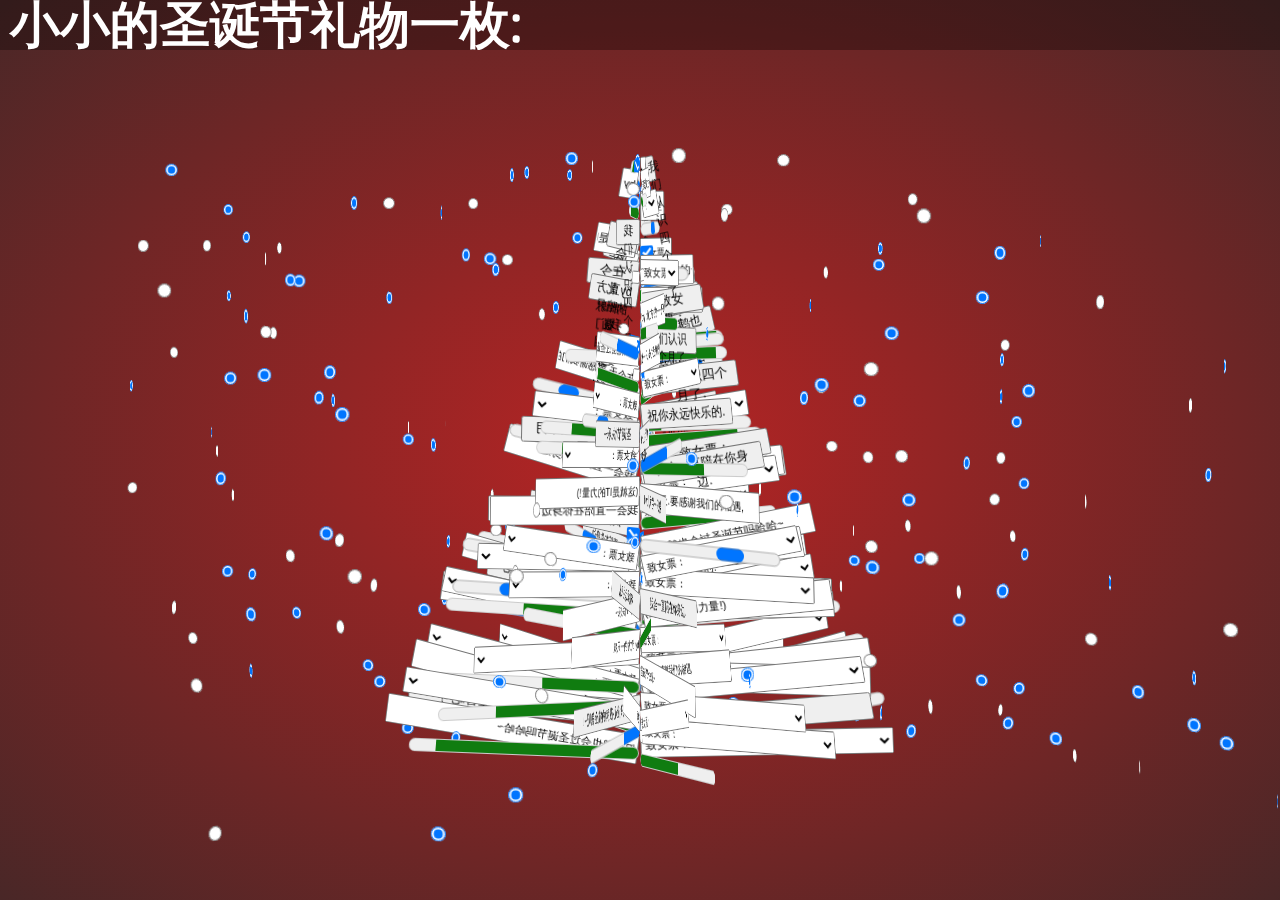
<file: index.html>
<!DOCTYPE html>
<html lang="en">
    <head>
		<meta charset="utf-8">

		<meta name="description" content="A Christmas tree built out of form elements." />
		<meta name="author" content="Hakim El Hattab" />

		<meta http-equiv="X-UA-Compatible" content="chrome=1">

        <title>致企鹅-圣诞快乐</title>

		<link href="css/domtree.css" rel="stylesheet" media="screen" />

		<link href='http://fonts.googleapis.com/css?family=Armata' rel='stylesheet' type='text/css'>

    </head>
    <body>
    	<header style="text-align:center">
    		
    		<h1 style="text-align:center">小小的圣诞节礼物一枚:</h1>
                <br />
    		<span class="attribution"> <a></a></span>
                <audio id='myaudio' autoplay="autoplay" src='http://sc.111ttt.com/up/mp3/279280/9583A87D692E77F3797F3CAC6776985E.mp3' />
    		<script>
    (function () {
        function log(info) {
            console.log(info);
            // alert(info);
        }
        function forceSafariPlayAudio() {
            audioEl.load(); // iOS 9   还需要额外的 load 一下, 否则直接 play 无效
            audioEl.play(); // iOS 7/8 仅需要 play 一下
        }

        var audioEl = document.getElementById('myaudio');

        // 可以自动播放时正确的事件顺序是
        // loadstart
        // loadedmetadata
        // loadeddata
        // canplay
        // play
        // playing
        //
        // 不能自动播放时触发的事件是
        // iPhone5  iOS 7.0.6 loadstart
        // iPhone6s iOS 9.1   loadstart -> loadedmetadata -> loadeddata -> canplay
        audioEl.addEventListener('loadstart', function () {
            log('loadstart');
        }, false);
        audioEl.addEventListener('loadeddata', function () {
            log('loadeddata');
        }, false);
        audioEl.addEventListener('loadedmetadata', function () {
            log('loadedmetadata');
        }, false);
        audioEl.addEventListener('canplay', function () {
            log('canplay');
        }, false);
        audioEl.addEventListener('play', function () {
            log('play');
            // 当 audio 能够播放后, 移除这个事件
            window.removeEventListener('touchstart', forceSafariPlayAudio, false);
        }, false);
        audioEl.addEventListener('playing', function () {
            log('playing');
        }, false);
        audioEl.addEventListener('pause', function () {
            log('pause');
        }, false);

        // 由于 iOS Safari 限制不允许 audio autoplay, 必须用户主动交互(例如 click)后才能播放 audio,
        // 因此我们通过一个用户交互事件来主动 play 一下 audio.
        window.addEventListener('touchstart', forceSafariPlayAudio, false);
        
        audioEl.src='http://sc1.111ttt.com/2014/1/12/29/5290926057.mp3';
        
    })();
        
        </script>
    		<!--<div class="share">
	    		<div class="facebook">
	    			<iframe id="facebook-button" src="http://www.facebook.com/plugins/like.php?href=http%3A%2F%2Fhakim.se%2Fexperiments%2Fcss%2Fdomtree%2F&amp;layout=button_count&amp;show_faces=false&amp;width=105&amp;action=like&amp;font=arial&amp;colorscheme=light&amp;height=40" scrolling="no" frameborder="0" style="border:none; overflow:hidden; width:105px; height:40px;" allowTransparency="true"></iframe>
	    		</div>
				<div class="twitter">
					<a href="http://twitter.com/share" class="twitter-share-button" data-url="http://hakim.se/experiments/css/domtree/" data-text="A Christmas tree made out of form elements! Created by @hakimel" data-count="horizontal" data-related="hakimel">Tweet</a>

				</div>
				<div class="plusone">
					<div class="g-plusone" data-size="medium"></div>
				</div>
    		</div>-->
    	</header>

    	<div class="tree"></div>

		<script src="js/domtree.js"></script>

		<!-- Third party tracking and sharing code below -->
		<!--<a href="https://github.com/hakimel/dom-tree"><img style="position: absolute; top: 0; right: 0; border: 0; z-index: 10;" src="https://github-camo.global.ssl.fastly.net/365986a132ccd6a44c23a9169022c0b5c890c387/68747470733a2f2f73332e616d617a6f6e6177732e636f6d2f6769746875622f726962626f6e732f666f726b6d655f72696768745f7265645f6161303030302e706e67" alt="Fork me on GitHub"></a>-->

		<script type="text/javascript" src="http://platform.twitter.com/widgets.js"></script>
		<script type="text/javascript" src="https://apis.google.com/js/plusone.js"></script>
		<script type="text/javascript">
		  var _gaq = _gaq || [];
		  _gaq.push(['_setAccount', 'UA-15240703-1']);
		  _gaq.push(['_trackPageview']);

		  (function() {
		    var ga = document.createElement('script'); ga.type = 'text/javascript'; ga.async = true;
		    ga.src = ('https:' == document.location.protocol ? 'https://ssl' : 'http://www') + '.google-analytics.com/ga.js';
		    var s = document.getElementsByTagName('script')[0]; s.parentNode.insertBefore(ga, s);
		  })();
		</script>

    </body>
</html>
</file>
<file: css/domtree.css>
/*********************************************
 * RESET
 *********************************************/

html{color:#000;background:#222222;}
a{cursor:pointer;}
html,body,div,dl,dt,dd,ul,ol,li,h1,h2,h3,h4,h5,h6,pre,code,form,fieldset,legend,input,textarea,p,blockquote,th,td{margin:0;padding:0;}
table{border-collapse:collapse;border-spacing:0;}
fieldset,img{border:0;}
address,caption,cite,code,dfn,em,strong,th,var{font-style:normal;font-weight:normal;}
li{list-style:none;}
caption,th{text-align:left;}
/* h1,h2,h3,h4,h5,h6{font-size:100%;} */
q:before,q:after{content:'';}
abbr,acronym {border:0;font-variant:normal;}
sup {vertical-align:text-top;}
sub {vertical-align:text-bottom;}
input,textarea,select{font-family:inherit;font-size:inherit;font-weight:inherit;outline-style:none;outline-width:0pt;}
legend{color:#000;}
a:focus,object,h1,h2,h3,h4,h5,h6{-moz-outline-style: none; border:0px;}
/*input[type="Submit"]{cursor:pointer;}*/
strong {font-weight: bold;}


/*********************************************
 * GLOBAL
 *********************************************/

body, html {
	overflow: hidden;
	font-family: Helvetica, Arial, sans-serif;
	color: #fff;
	font-size: 11px;

	width: 100%;
	height: 100%;

	background: #b72424;
	background: -moz-radial-gradient(center, ellipse cover, #b72424 0%, #492727 100%);
	background: -webkit-gradient(radial, center center, 0px, center center, 100%, color-stop(0%,#b72424), color-stop(100%,#492727));
	background: -webkit-radial-gradient(center, ellipse cover, #b72424 0%,#492727 100%);
	background: -o-radial-gradient(center, ellipse cover, #b72424 0%,#492727 100%);
	background: -ms-radial-gradient(center, ellipse cover, #b72424 0%,#492727 100%);
	background: radial-gradient(center, ellipse cover, #b72424 0%,#492727 100%);
}


/*********************************************
 * HEADER
 *********************************************/

header {
	position: relative;
	width: 100%;
	height: 50px;
	margin: 0;
	overflow: hidden;
	z-index: 5;
	line-height: 35px;
    text-align:center;

	background: rgba( 0, 0, 0, 0.3 );
	color: #fff;

	-webkit-transition: height .22s ease-out;
	   -moz-transition: height .22s ease-out;
	     -o-transition: height .22s ease-out;
	        transition: height .22s ease-out;
}

	header h1 {
		margin: 0 10px;
		float: left;
		font-family: Armata, Helvetica, Arial, sans-serif;
		font-size: 50px;
		line-height: 50px;
        text-align:center;
	}

	header .attribution {
		color: #eee;
		font-size: 13px;
		line-height: 35px;
		float: left;
	}

	header .attribution a {
		color: #fbb9b9;
		text-decoration: none;
		font-weight: bold;
		font-size: 50px;
		line-height: 50px;
	}
		header .attribution a:hover {
			color: #fff;
		}

	header .share div {
		float: right;
	}

	header .share .twitter {
		margin-top: 7px;
		margin-right: 20px;
	}

	header .share .plusone {
		margin-top: 7px;
	}

	header .share .facebook {
		margin-top: 7px;
		margin-right: 140px;
	}


/*********************************************
 * DOM TREE
 *********************************************/

@-webkit-keyframes spin {
	0% { -webkit-transform: rotateY( 0deg ); }
	100% { -webkit-transform: rotateY( 360deg ); }
}

@-moz-keyframes spin {
	0% { -moz-transform: rotateY( 0deg ); }
	100% { -moz-transform: rotateY( 360deg ); }
}

@-ms-keyframes spin {
	0% { -ms-transform: rotateY( 0deg ); }
	100% { -ms-transform: rotateY( 360deg ); }
}

@-o-keyframes spin {
	0% { -o-transform: rotateY( 0deg ); }
	100% { -o-transform: rotateY( 360deg ); }
}

@keyframes spin {
	0% { transform: rotateY( 0deg ); }
	100% { transform: rotateY( 360deg ); }
}

body {
	-webkit-perspective: 3000px;
	   -moz-perspective: 3000px;
	    -ms-perspective: 3000px;
	     -o-perspective: 3000px;
	        perspective: 3000px;

	-webkit-perspective-origin: 0 20%;
	   -moz-perspective-origin: 0 20%;
	    -ms-perspective-origin: 0 20%;
	     -o-perspective-origin: 0 20%;
	        perspective-origin: 0 20%;
}

.tree {
	margin: 0 auto;
	position: relative;

	-webkit-animation: spin 18s infinite linear;
	   -moz-animation: spin 18s infinite linear;
	    -ms-animation: spin 18s infinite linear;
	     -o-animation: spin 18s infinite linear;
	        animation: spin 18s infinite linear;

	-webkit-transform-origin: 50% 0;
	   -moz-transform-origin: 50% 0;
	    -ms-transform-origin: 50% 0;
	     -o-transform-origin: 50% 0;
	        transform-origin: 50% 0;

	-webkit-transform-style: preserve-3d;
	   -moz-transform-style: preserve-3d;
	    -ms-transform-style: preserve-3d;
	     -o-transform-style: preserve-3d;
	        transform-style: preserve-3d;
}

.tree * {
	position: absolute;

	-webkit-transform-origin: 0 0;
	   -moz-transform-origin: 0 0;
	    -ms-transform-origin: 0 0;
	     -o-transform-origin: 0 0;
	        transform-origin: 0 0;
}
</file>
